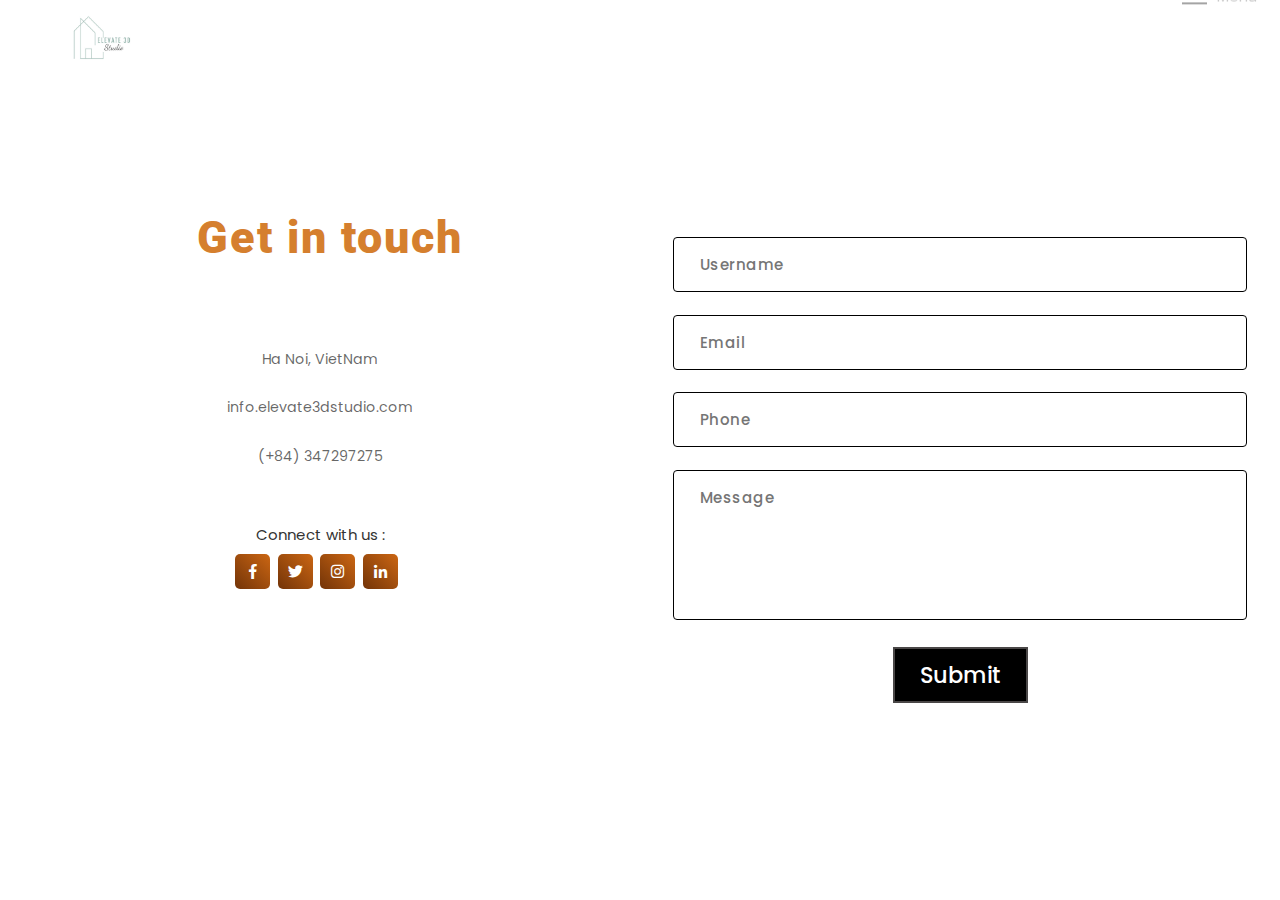
<file: contact.html>
<!DOCTYPE html>
<html lang="en">

<head>
    <meta charset="utf-8">
    <meta name="description" content="">
    <meta name="viewport" content="width=device-width, initial-scale=1">

    <link rel="icon" href="assets/img/logo-32x32.png" sizes="32x32" />
    <link rel="icon" href="assets/img/logo-192x192.png" sizes="192x192" />

    <title>Main Home | 3D</title>

    <link href="assets/css/plugins.css" rel="stylesheet" />
    <link rel="stylesheet" href="https://unpkg.com/swiper@8/swiper-bundle.min.css" />
    <link rel="stylesheet" href="assets/css/style.css">

</head>

<body>
    <header>
        <div id="site_header_wrapper">
            <div class="header_container">
               
                <section id="menu_container">
                    <div class="logo_container">
                        <a href="index.html"><img src="assets/img/logo.jpg" alt=""></a>
                    </div>
                    <div class="main_menu" >
                        
                        <div class="inner ">
                            <ul class="header_left">
                                <li class="menu-item menu-item-type-custom menu-item-object-custom current-menu-item current_page_item menu-item-114 nav-link"><a href="about-us.html" aria-current="page">ABOUT US</a></li>
                                <li class="menu-item subnav-ser menu-item-type-post_type menu-item-object-page menu-item-24 nav-link">
                                    <a href="portfolio.html" aria-current="page">PORTFOLIO</a>
                                    <!-- <ul class="subnav">
                                        <li><a href="">VIRTUAL STAGING</a></li>
                                        <li><a href="">VIRTUAL STAGING</a></li>
                                        
                                    </ul> -->
                                </li>
                                <li class="menu-item menu-item-type-post_type menu-item-object-page menu-item-162 nav-link"><a href="faqs.html" aria-current="page">FAQS</a></li>
                                <!-- <li class="menu-item menu-item-type-post_type menu-item-object-page menu-item-22 nav-link"><a href="networking.html" aria-current="page">Networkings</a></li> -->
                                <li class="menu-item menu-item-type-post_type menu-item-object-page menu-item-249 nav-link"><a href="contact.html" aria-current="page">CONTACT</a>
                                </li>
                            </ul>
                        </div>
                        <ul class="header_right">

                            <li><a href="https://www.facebook.com/messages/t/108534327287937"><img src="assets/img/fb.png" alt="" width="33px" style="border-radius: 50%;"></a></li>
                            <li><a href="https://www.linkedin.com/company/spark-stars-trading-service-join-stock-company/"><img src="assets/img/mail.png" alt="" width="33px"></a></li>
                        </ul>
                    </div>
                    <div id="site_menu_header" class="site-header  dsn-container d-none dsn-hamburger">
                        <nav class="main-navigation ">
             
                            <ul id="dsn-primary-list" class="primary-nav h2">
                                <li class="nav-item ">
                                    <a title="Home" href="index.html">
                                        <span class="overflow ">Home</span>
                                    </a>
                              
                                </li>
                                <li class="nav-item ">
                                    <a title="Home" href="about-us.html">
                                        <span class="overflow">About us</span>
                                    </a>
                                </li>
                                <li class="nav-item ">
                                    <a title="Home" href="portfolio.html">
                                        <span class="overflow ">Portfolio</span>
                                    </a>
                                  
                                </li>
                              
                                <!-- <li class="nav-item ">
                                    <a title="Home" href="#0">
                                        <span class="overflow ">Blog</span>
                                    </a>
                                    <ul class="nav-item">
                                        <li class="dsn-back">
                                                <span>
                                                    <svg xmlns="http://www.w3.org/2000/svg" x="0px" y="0px" width="30px"
                                                         viewBox="0 0 400.004 400.004" xml:space="preserve">
                                                        <g>
                                                            <path
                                                                    d="M382.688,182.686H59.116l77.209-77.214c6.764-6.76,6.764-17.726,0-24.485c-6.764-6.764-17.73-6.764-24.484,0L5.073,187.757 c-6.764,6.76-6.764,17.727,0,24.485l106.768,106.775c3.381,3.383,7.812,5.072,12.242,5.072c4.43,0,8.861-1.689,12.242-5.072 c6.764-6.76,6.764-17.726,0-24.484l-77.209-77.218h323.572c9.562,0,17.316-7.753,17.316-17.315 C400.004,190.438,392.251,182.686,382.688,182.686z"/>
                                                        </g>
                                                    </svg>
                                                    <span class="text-toggle-back">
                                                        <span class="text-name">Blog</span>
                                                        <span class="text-back">Back</span>
                                                    </span>
                                                </span>
                                        </li>
                                        <li class="nav-item ">
                                            <a title="Stories" href="stories.html" data-dsn-text="Stories">
                                                <span class="overflow">Stories</span>
                                            </a>
                                        </li>
                                        <li class="nav-item ">
                                            <a title="Single Post" href="single-post.html" data-dsn-text="Single Post">
                                                <span class="overflow">Single Post</span>
                                            </a>
                                        </li>
                
                
                                    </ul>
                                </li> -->
                                <li class="nav-item ">
                                    <a title="Service" href="faqs.html" >
                                        <span class="overflow">FAQS</span>
                                    </a>
                                </li>
                              
                                <li class="nav-item ">
                                    <a title="Home" href="contact.html">
                                        <span class="overflow">Contact</span>
                                    </a>
                                </li>
                            </ul>
                            <div class="container-content  d-flex flex-column justify-content-center section-margin">
                                <div class="nav__info">
                                    <div class="nav-content">
                                        <h5 class="sm-title-block mb-10">Elevate3D Studio</h5>
                                        Ha Noi, Viet Nam
                
                                    </div>
                                    <div class="nav-content mt-30">
                                        <h5 class="sm-title-block mb-10">Contact</h5>
                                        <p class="links over-hidden mb-1">
                                            <a class="link-hover d-block" href="tel:84347297275" data-hover-text="+84 (3)472 97275">(+84) 347297275</a>
                                            <!-- <a class="link-hover" href="tel:00201024552406" data-hover-text="+00 (2)012 3321">+00 (2)01024552406</a> -->
                                        </p>
                                        <p class="links over-hidden"><a class="link-hover" href="mailto:info.elevate3dstudio.com"
                                                                        data-hover-text="info.elevate3dstudio.com">info.elevate3dstudio.com</a></p>
                
                                    </div>
                                </div>
                                <div class="nav-social nav-content mt-30">
                                    <div class="nav-social-inner p-relative">
                                        <h5 class="sm-title-block mb-10">Follow us</h5>
                                        <ul style="--dsn-li-name: dsn6;">
                                           
                                            <li style="--dsn-li-index: 2;"><a href="#0" target="_blank"
                                                                              rel="nofollow noopener noreferrer">Linkedin.</a></li>
                                            <li style="--dsn-li-index: 3;"><a href="#0" target="_blank"
                                                                              rel="nofollow noopener noreferrer">Twitter.</a></li>
                                        </ul>
                                    </div>
                                </div>
                            </div>
                        </nav>
                        <div id="navbar_toggle" class="navbar-toggle">
                            <div class="toggle-icon">
                                <div class="toggle-line"></div>
                                <div class="toggle-line"></div>
                                <div class="toggle-line"></div>
                            </div>
                            <div class="toggle-text">
                                <div class="text-menu">Menu</div>
                                <div class="text-open">Open</div>
                                <div class="text-close">Close</div>
                            </div>
                        </div>
                        <div class="bg-load background-main"></div>
                
                        <svg width="100%" height="100%" viewBox="0 0 100 100" preserveAspectRatio="none"
                             class="bg-load dsn-svg-transition">
                            <path vector-effect="non-scaling-stroke" d="M 0 100 V 100 Q 50 100 100 100 V 100 z"/>
                        </svg>
                
                    </div>
                </section>
            </div>
        </div>

    </header>
    <main id="pages-container">
        <div class="container">
            <!-- ======slider parallax====== -->

            <!-- end-slider-parallax  -->
            <!-- counting project -->
            <!-- <section id="counting-project">
                <div class="wrapper-counting">
                    <div class="count-container">

                        <span class="num" data-val="650">000</span>
                        <span class="text">Projects Completed</span>
                    </div>
                    <div class="count-container">

                        <span class="num" data-val="10">000</span>
                        <span class="text">Years of Experience</span>
                    </div>
                    <div class="count-container">

                        <span class="num" data-val="300">000</span>
                        <span class="text">Happy Clients</span>
                    </div>
            </section> -->
            <!-- Script -->
            <!-- end counting project -->
         

       
            <section id="footer">
                <div class="footer-content">
                    <div class="container">
                      

                        <div class="form">
                          <div class="contact-info">
                            <h3 class="title">Get in touch</h3>
                            <p class="text">
                              
                            </p>
                  
                            <div class="info">
                              <div class="information">
                               
                                <p>Ha Noi, VietNam</p>
                              </div>
                              <div class="information">
                                
                                <p  class="links over-hidden"><a style="color: #0009;" class="link-hover" href="mailto:info.elevate3dstudio.com"
                                    data-hover-text="info.elevate3dstudio.com">info.elevate3dstudio.com</a></p>
                              </div>
                              <div class="information">
                               
                                <p><a style="color: #0009;" class="link-hover d-block" href="tel:84347297275" data-hover-text="+84 (3)472 97275">(+84) 347297275</a></p>
                              </div>
                            </div>
                  
                            <div class="social-media">
                              <p>Connect with us :</p>
                              <div class="social-icons">
                                <a href="#">
                                  <i class="fab fa-facebook-f"></i>
                                </a>
                                <a href="#">
                                  <i class="fab fa-twitter"></i>
                                </a>
                                <a href="#">
                                  <i class="fab fa-instagram"></i>
                                </a>
                                <a href="#">
                                  <i class="fab fa-linkedin-in"></i>
                                </a>
                              </div>
                            </div>
                          </div>
                  
                          <div class="contact-form">
                      
                            <form action="index.html" autocomplete="off">
                              
                              <div class="input-container">
                                <input type="text" name="name" class="input" placeholder="Username"/>
                                
                              </div>
                              <div class="input-container">
                                <input type="email" name="email" class="input" placeholder="Email"/>
                               
                              </div>
                              <div class="input-container">
                                <input type="tel" name="phone" class="input" placeholder="Phone"/>
                            
                              </div>
                              <div class="input-container textarea">
                                <textarea name="message" class="input" placeholder="Message"></textarea>
                              
                              </div>
                              <input type="submit" value="Submit" class="btn" />
                            </form>
                          </div>
                        </div>
                      </div>
                    
                </div>
            </section>
        </div>
    </main>
    <script>
       
    </script>
    <script src="https://unpkg.com/swiper@8/swiper-bundle.min.js"></script>
    <script src="assets/js/app.js"></script>

    <script src="assets/js/jquery-3.1.1.min.js"></script>
    <script src="assets/js/plugins.min.js"></script>
    <script src="assets/js/plugins/dsn-grid.min.js"></script>
    <script src="assets/js/custom.js"></script>

</body>

</html>
</file>
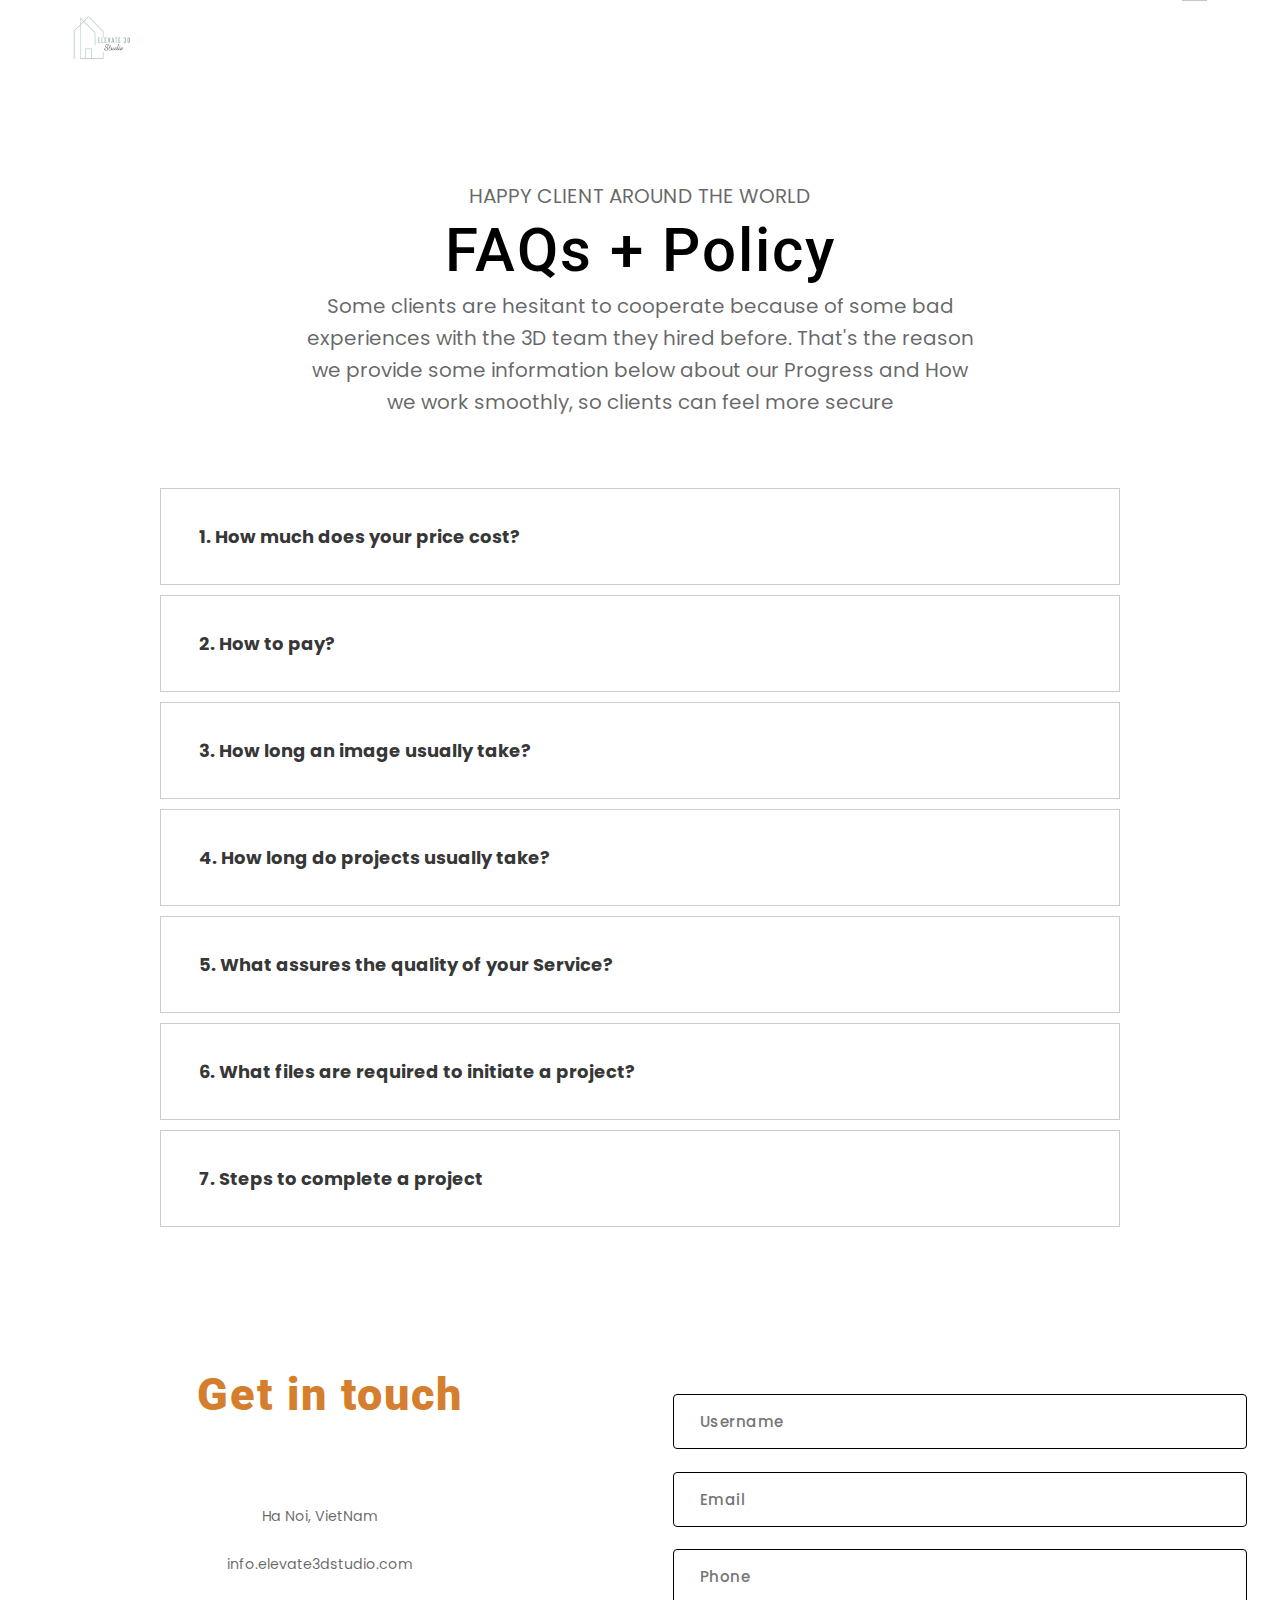
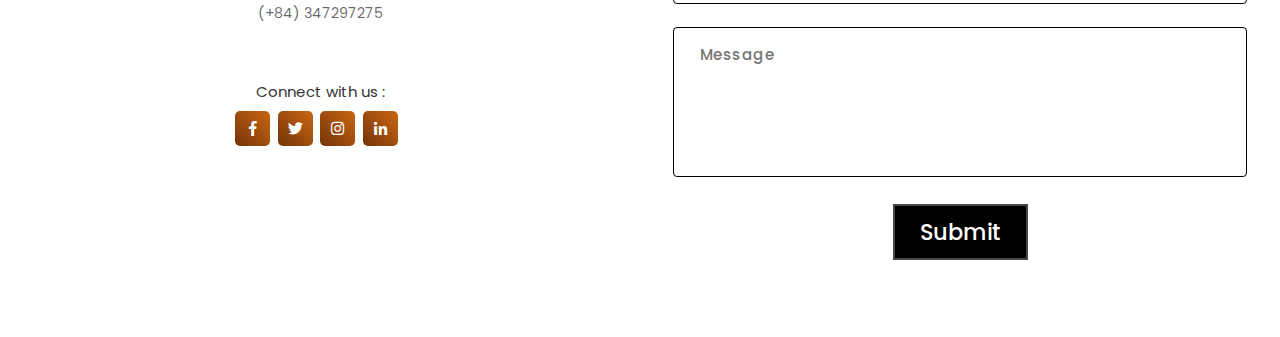
<file: faqs.html>
<!DOCTYPE html>
<html lang="en">

<head>
    <meta charset="utf-8">
    <meta name="description" content="">
    <meta name="viewport" content="width=device-width, initial-scale=1">

    <link rel="icon" href="assets/img/logo-32x32.png" sizes="32x32" />
    <link rel="icon" href="assets/img/logo-192x192.png" sizes="192x192" />

    <title>Main Home | 3D</title>
    <link
      rel="stylesheet"
      href="https://cdnjs.cloudflare.com/ajax/libs/font-awesome/6.2.1/css/all.min.css"
      integrity="sha512-MV7K8+y+gLIBoVD59lQIYicR65iaqukzvf/nwasF0nqhPay5w/9lJmVM2hMDcnK1OnMGCdVK+iQrJ7lzPJQd1w=="
      crossorigin="anonymous"
      referrerpolicy="no-referrer"
    />
    <link href="assets/css/plugins.css" rel="stylesheet" />
    
    <link rel="stylesheet" href="assets/css/style.css">

</head>

<body>
  <header>
    <div id="site_header_wrapper">
        <div class="header_container">
           
            <section id="menu_container">
                <div class="logo_container">
                    <a href="index.html"><img src="assets/img/logo.jpg" alt=""></a>
                </div>
                <div class="main_menu" >
                    
                    <div class="inner ">
                        <ul class="header_left">
                            <li class="menu-item menu-item-type-custom menu-item-object-custom current-menu-item current_page_item menu-item-114 nav-link"><a href="about-us.html" aria-current="page">ABOUT US</a></li>
                            <li class="menu-item subnav-ser menu-item-type-post_type menu-item-object-page menu-item-24 nav-link">
                                <a href="portfolio.html" aria-current="page">PORTFOLIO</a>
                                <!-- <ul class="subnav">
                                    <li><a href="">VIRTUAL STAGING</a></li>
                                    <li><a href="">VIRTUAL STAGING</a></li>
                                    
                                </ul> -->
                            </li>
                            <li class="menu-item menu-item-type-post_type menu-item-object-page menu-item-162 nav-link"><a href="faqs.html" aria-current="page">FAQS</a></li>
                            <!-- <li class="menu-item menu-item-type-post_type menu-item-object-page menu-item-22 nav-link"><a href="networking.html" aria-current="page">Networkings</a></li> -->
                            <li class="menu-item menu-item-type-post_type menu-item-object-page menu-item-249 nav-link"><a href="contact.html" aria-current="page">CONTACT</a>
                            </li>
                        </ul>
                    </div>
                    <ul class="header_right">

                        <li><a href="https://www.facebook.com/messages/t/108534327287937"><img src="assets/img/fb.png" alt="" width="33px" style="border-radius: 50%;"></a></li>
                        <li><a href="https://www.linkedin.com/company/spark-stars-trading-service-join-stock-company/"><img src="assets/img/mail.png" alt="" width="33px"></a></li>
                    </ul>
                </div>
                <div id="site_menu_header" class="site-header  dsn-container d-none dsn-hamburger">
                    <nav class="main-navigation ">
              
                        <ul id="dsn-primary-list" class="primary-nav h2">
                            <li class="nav-item ">
                                <a title="Home" href="index.html">
                                    <span class="overflow ">Home</span>
                                </a>
                          
                            </li>
                            <li class="nav-item ">
                                <a title="Home" href="about-us.html">
                                    <span class="overflow">About us</span>
                                </a>
                            </li>
                            <li class="nav-item ">
                                <a title="Home" href="portfolio.html">
                                    <span class="overflow ">Portfolio</span>
                                </a>
                              
                            </li>
                          
                            <!-- <li class="nav-item ">
                                <a title="Home" href="#0">
                                    <span class="overflow ">Blog</span>
                                </a>
                                <ul class="nav-item">
                                    <li class="dsn-back">
                                            <span>
                                                <svg xmlns="http://www.w3.org/2000/svg" x="0px" y="0px" width="30px"
                                                     viewBox="0 0 400.004 400.004" xml:space="preserve">
                                                    <g>
                                                        <path
                                                                d="M382.688,182.686H59.116l77.209-77.214c6.764-6.76,6.764-17.726,0-24.485c-6.764-6.764-17.73-6.764-24.484,0L5.073,187.757 c-6.764,6.76-6.764,17.727,0,24.485l106.768,106.775c3.381,3.383,7.812,5.072,12.242,5.072c4.43,0,8.861-1.689,12.242-5.072 c6.764-6.76,6.764-17.726,0-24.484l-77.209-77.218h323.572c9.562,0,17.316-7.753,17.316-17.315 C400.004,190.438,392.251,182.686,382.688,182.686z"/>
                                                    </g>
                                                </svg>
                                                <span class="text-toggle-back">
                                                    <span class="text-name">Blog</span>
                                                    <span class="text-back">Back</span>
                                                </span>
                                            </span>
                                    </li>
                                    <li class="nav-item ">
                                        <a title="Stories" href="stories.html" data-dsn-text="Stories">
                                            <span class="overflow">Stories</span>
                                        </a>
                                    </li>
                                    <li class="nav-item ">
                                        <a title="Single Post" href="single-post.html" data-dsn-text="Single Post">
                                            <span class="overflow">Single Post</span>
                                        </a>
                                    </li>
            
            
                                </ul>
                            </li> -->
                            <li class="nav-item ">
                                <a title="Service" href="faqs.html" >
                                    <span class="overflow">FAQS</span>
                                </a>
                            </li>
                          
                            <li class="nav-item ">
                                <a title="Home" href="contact.html">
                                    <span class="overflow">Contact</span>
                                </a>
                            </li>
                        </ul>
                        <div class="container-content  d-flex flex-column justify-content-center section-margin">
                            <div class="nav__info">
                                <div class="nav-content">
                                    <h5 class="sm-title-block mb-10">Elevate3D Studio</h5>
                                    Ha Noi, Viet Nam
            
                                </div>
                                <div class="nav-content mt-30">
                                    <h5 class="sm-title-block mb-10">Contact</h5>
                                    <p class="links over-hidden mb-1">
                                        <a class="link-hover d-block" href="tel:84347297275" data-hover-text="+84 (3)472 97275">(+84) 347297275</a>
                                        <!-- <a class="link-hover" href="tel:00201024552406" data-hover-text="+00 (2)012 3321">+00 (2)01024552406</a> -->
                                    </p>
                                    <p class="links over-hidden"><a class="link-hover" href="mailto:info.elevate3dstudio.com"
                                                                    data-hover-text="info.elevate3dstudio.com">info.elevate3dstudio.com</a></p>
            
                                </div>
                            </div>
                            <div class="nav-social nav-content mt-30">
                                <div class="nav-social-inner p-relative">
                                    <h5 class="sm-title-block mb-10">Follow us</h5>
                                    <ul style="--dsn-li-name: dsn6;">
                                       
                                        <li style="--dsn-li-index: 2;"><a href="#0" target="_blank"
                                                                          rel="nofollow noopener noreferrer">Linkedin.</a></li>
                                        <li style="--dsn-li-index: 3;"><a href="#0" target="_blank"
                                                                          rel="nofollow noopener noreferrer">Twitter.</a></li>
                                    </ul>
                                </div>
                            </div>
                        </div>
                    </nav>
                    <div id="navbar_toggle" class="navbar-toggle">
                        <div class="toggle-icon">
                            <div class="toggle-line"></div>
                            <div class="toggle-line"></div>
                            <div class="toggle-line"></div>
                        </div>
                        <div class="toggle-text">
                            <div class="text-menu">Menu</div>
                            <div class="text-open">Open</div>
                            <div class="text-close">Close</div>
                        </div>
                    </div>
                    <div class="bg-load background-main"></div>
            
                    <svg width="100%" height="100%" viewBox="0 0 100 100" preserveAspectRatio="none"
                         class="bg-load dsn-svg-transition">
                        <path vector-effect="non-scaling-stroke" d="M 0 100 V 100 Q 50 100 100 100 V 100 z"/>
                    </svg>
            
                </div>
            </section>
        </div>
    </div>

</header>
    <main id="pages-container">
        <div class="container">
            <!-- ======slider parallax====== -->

            <!-- end-slider-parallax  -->
            <!-- counting project -->
            <!-- <section id="counting-project">
                <div class="wrapper-counting">
                    <div class="count-container">

                        <span class="num" data-val="650">000</span>
                        <span class="text">Projects Completed</span>
                    </div>
                    <div class="count-container">

                        <span class="num" data-val="10">000</span>
                        <span class="text">Years of Experience</span>
                    </div>
                    <div class="count-container">

                        <span class="num" data-val="300">000</span>
                        <span class="text">Happy Clients</span>
                    </div>
            </section> -->
            <!-- Script -->
            <!-- end counting project -->
         

            <section class="wrapper">
                <div class="titlefaq">
                    <p>
                        HAPPY CLIENT AROUND THE WORLD
                        </p>
                    <h1>FAQs + Policy</h1>
                    <p>Some clients are hesitant to cooperate because of some bad experiences with the 3D team they hired before. That's the reason we provide some information below about our Progress and How we work smoothly, so clients can feel more secure</p>
                </div>
                <div class="faq">
                  <button class="accordion">
                    1. How much does your price cost?
                    <i class="fa-solid fa-chevron-down"></i>
                  </button>
                  <div class="pannel">
                    <p>
                        The Price cost depends on your project Size requirements. but in general for residential projects, our prices range from $200 – $400.
                        <br>
                        To get a detailed quote, please Leave your email address below and we will send you our Details prices list 
                    </p>
                  </div>
                </div>
          
                <div class="faq">
                  <button class="accordion">
                    2. How to pay?
                    <i class="fa-solid fa-chevron-down"></i>
                  </button>
                  <div class="pannel">
                    <p>
                        We accept the following payment methods
                        <br>
                        – Bank Card: Visa, Mastercard, Discover, American Express <br>
                        – PayPal <br>
                        – Payoneer <br>
                        – Wise.com <br>
                        
                        To initiate a project, a 50% deposit is required . If cost calculation is challenging, messege us for assistance.
                        <br>
                         After project completion, we request the 50% balance payment upon rendering delivery. Non-responsive clients may have the same credit card charged for the balance. In rare cases, we watermark images at 10% opacity for client approval before requesting the balance payment, ensuring commitment. Once the balance is paid, the watermark is removed. We remain flexible for additional changes post-balance payment.
                    </p>
                  </div>
                </div>
          
                <div class="faq">
                  <button class="accordion">
                    3. How long an image usually take?
                    <i class="fa-solid fa-chevron-down"></i>
                  </button>
                  <div class="pannel">
                    <p>
                        The timeframe varies based on the image scale, generally with an Smal to medium Residential image falling between 2 to 4 days.
                    </p>
                  </div>
                </div>
          
                <div class="faq">
                  <button class="accordion">
                    4. How long do projects usually take?
                    <i class="fa-solid fa-chevron-down"></i>
                  </button>
                  <div class="pannel">
                    <p>
                        Usually with an Smal to medium Residential Projects are typically constrained within a 1 to 3 week timeframe, with flexibility for adjustments to accommodate tight deadlines.
                    </p>
                  </div>
                </div>
          
                <div class="faq">
                  <button class="accordion">
                    5. What assures the quality of your Service?
                    <i class="fa-solid fa-chevron-down"></i>
                  </button>
                  <div class="pannel">
                    <p>
                        We take pride in delivering high-quality 3D rendering images tailored to your specifications. Our commitment is backed by a satisfaction guarantee
                        <br><br>
                        If you are not satisfied with the services, we offer a full refund without any hassle. Your confidence in our service is our priority.
                    </p>
                  </div>
                </div>
          
                <div class="faq">
                  <button class="accordion">
                    6. What files are required to initiate a project?
                    <i class="fa-solid fa-chevron-down"></i>
                  </button>
                  <div class="pannel">
                    <p>
                        Preferably, we work with the following file formats:

                        - For 2D: 2D Autocad Drawing, PDF, Revit. or any other vector format.
                        - For ready 3D models: STL, 3DS, MAX, OBJ.
                        - Mood boards, Reference image: ideas you want for Sky, enviroment, plant, etc…
                        - Project Location: (Google map): To serve the purpose of recreating real life in the project
                        - Your specific request: send us any kind of files, either hand sketches or even a video briefing to to express your request
                    </p>
                  </div>
                </div>
                <div class="faq">
                    <button class="accordion">
                        7. Steps to complete a project
                      <i class="fa-solid fa-chevron-down"></i>
                    </button>
                    <div class="pannel">
                      <p>
                        In general, to complete a project we often go through 5 stages
                        <br><br>
                        1. Modeling: Receive your 2D Drawings file and modeling it into a 3D model.
                        This stage will be skipped if the client provides 3D files
                        <br><br>
                        2. Camera + Lighting:
                        Set up environment, Camera, lighting and send to client to choose
                         With Clay White Material
                        <br><br>
                        3. Delivery: Material + Delivered full images of materials and lighting, waiting for revisions from the client
                        <br><br>
                        4. Revision Round 1: Edit change requests coming from client if any
                        – No Extra charge
                        <br><br>
                        5. Revision Round 2: Edit change requests coming from client if any
                        – No Extra charge
                        <br><br>
                        6. Revision Round 3,4,5..: Edit change requests coming from client if any
                      </p>
                    </div>
                  </div>

            </section>
            <section id="footer">
                <div class="footer-content">
                    <div class="container">
                      

                        <div class="form">
                          <div class="contact-info">
                            <h3 class="title">Get in touch</h3>
                            <p class="text">
                              
                            </p>
                  
                            <div class="info">
                              <div class="information">
                               
                                <p>Ha Noi, VietNam</p>
                              </div>
                              <div class="information">
                                
                                <p  class="links over-hidden"><a style="color: #0009;" class="link-hover" href="mailto:info.elevate3dstudio.com"
                                    data-hover-text="info.elevate3dstudio.com">info.elevate3dstudio.com</a></p>
                              </div>
                              <div class="information">
                               
                                <p><a style="color: #0009;" class="link-hover d-block" href="tel:84347297275" data-hover-text="+84 (3)472 97275">(+84) 347297275</a></p>
                              </div>
                            </div>
                  
                            <div class="social-media">
                              <p>Connect with us :</p>
                              <div class="social-icons">
                                <a href="#">
                                  <i class="fab fa-facebook-f"></i>
                                </a>
                                <a href="#">
                                  <i class="fab fa-twitter"></i>
                                </a>
                                <a href="#">
                                  <i class="fab fa-instagram"></i>
                                </a>
                                <a href="#">
                                  <i class="fab fa-linkedin-in"></i>
                                </a>
                              </div>
                            </div>
                          </div>
                  
                          <div class="contact-form">
                      
                            <form action="index.html" autocomplete="off">
                              
                              <div class="input-container">
                                <input type="text" name="name" class="input" placeholder="Username"/>
                                
                              </div>
                              <div class="input-container">
                                <input type="email" name="email" class="input" placeholder="Email"/>
                               
                              </div>
                              <div class="input-container">
                                <input type="tel" name="phone" class="input" placeholder="Phone"/>
                            
                              </div>
                              <div class="input-container textarea">
                                <textarea name="message" class="input" placeholder="Message"></textarea>
                              
                              </div>
                              <input type="submit" value="Submit" class="btn" />
                            </form>
                          </div>
                        </div>
                      </div>
                    
                </div>
            </section>
        </div>
    </main>
    <script>
        var acc = document.getElementsByClassName("accordion");
        var i;
  
        for (i = 0; i < acc.length; i++) {
          acc[i].addEventListener("click", function () {
            this.classList.toggle("active");
            this.parentElement.classList.toggle("active");
  
            var pannel = this.nextElementSibling;
  
            if (pannel.style.display === "block") {
              pannel.style.display = "none";
            } else {
              pannel.style.display = "block";
            }
          });
        }
      </script>
    <script src="https://unpkg.com/swiper@8/swiper-bundle.min.js"></script>
    <script src="assets/js/app.js"></script>

    <script src="assets/js/jquery-3.1.1.min.js"></script>
    <script src="assets/js/plugins.min.js"></script>
    <script src="assets/js/plugins/dsn-grid.min.js"></script>
    <script src="assets/js/custom.js"></script>

</body>

</html>
</file>
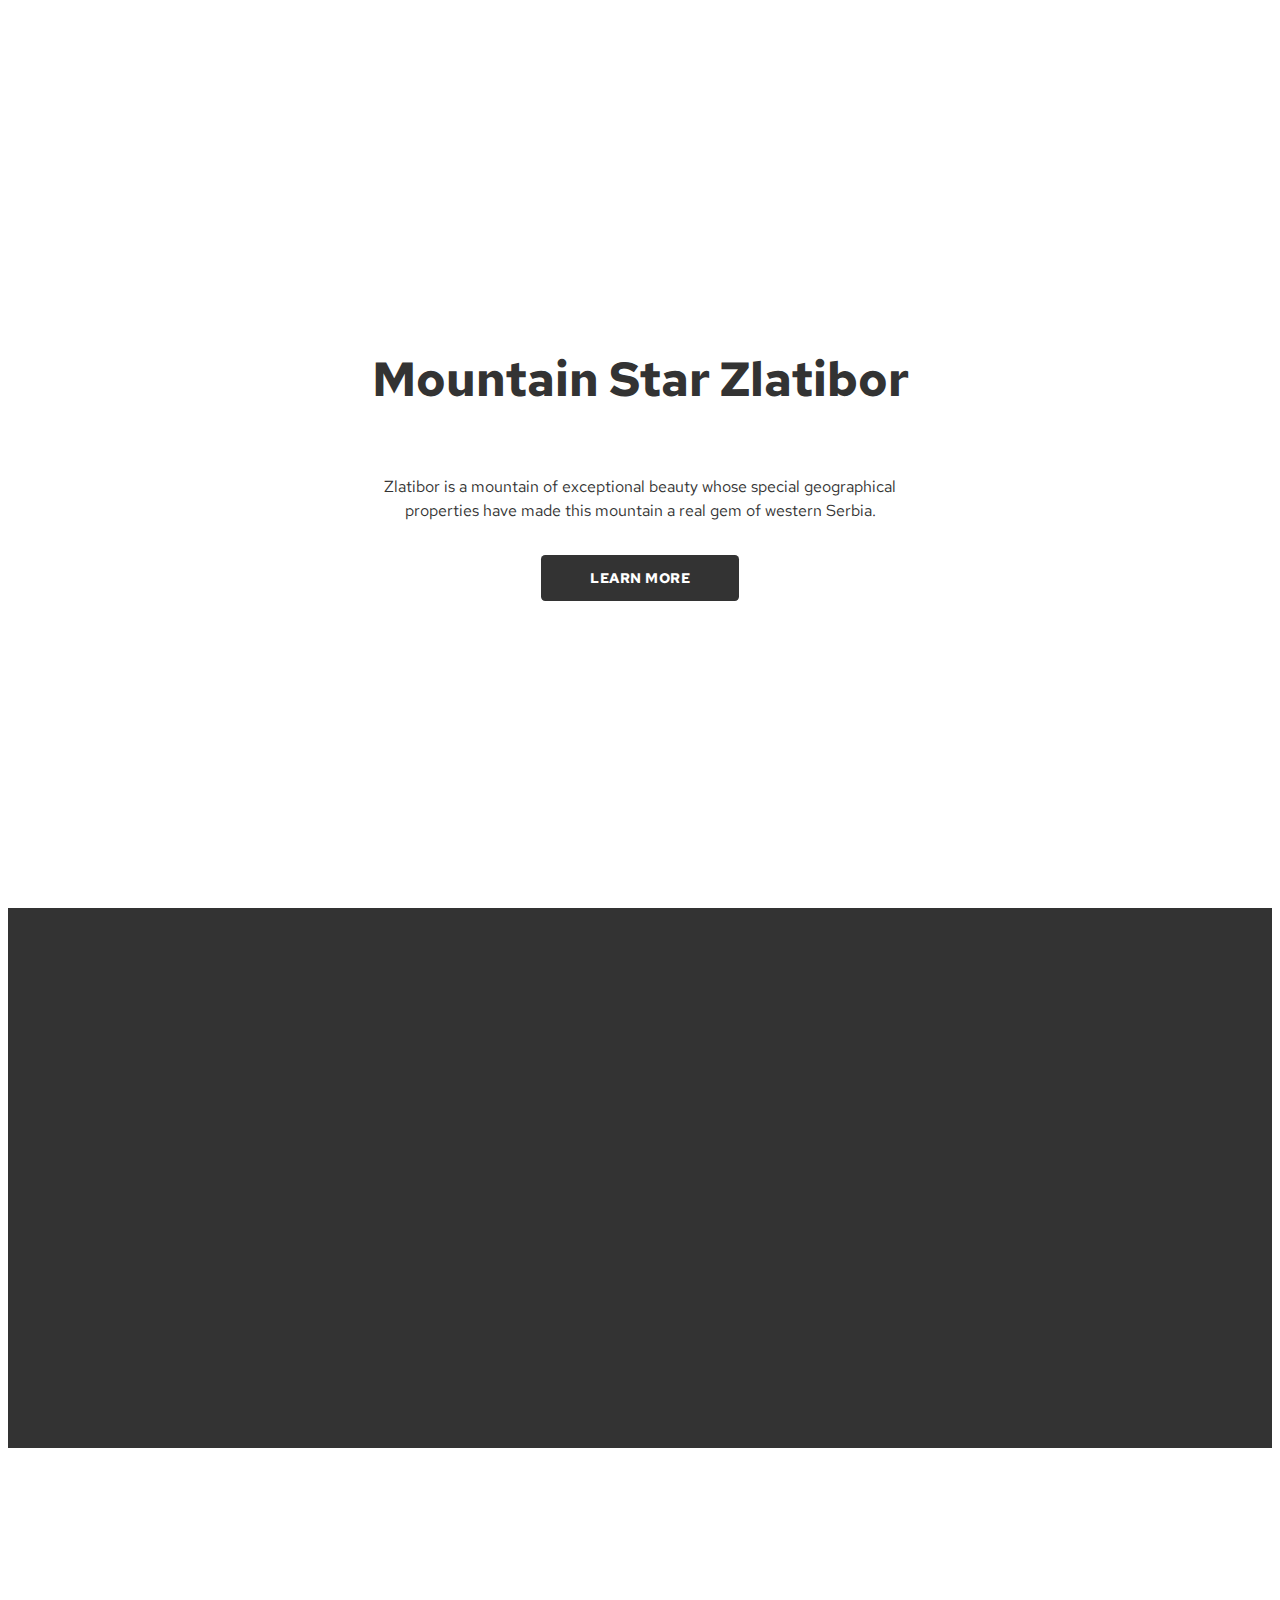
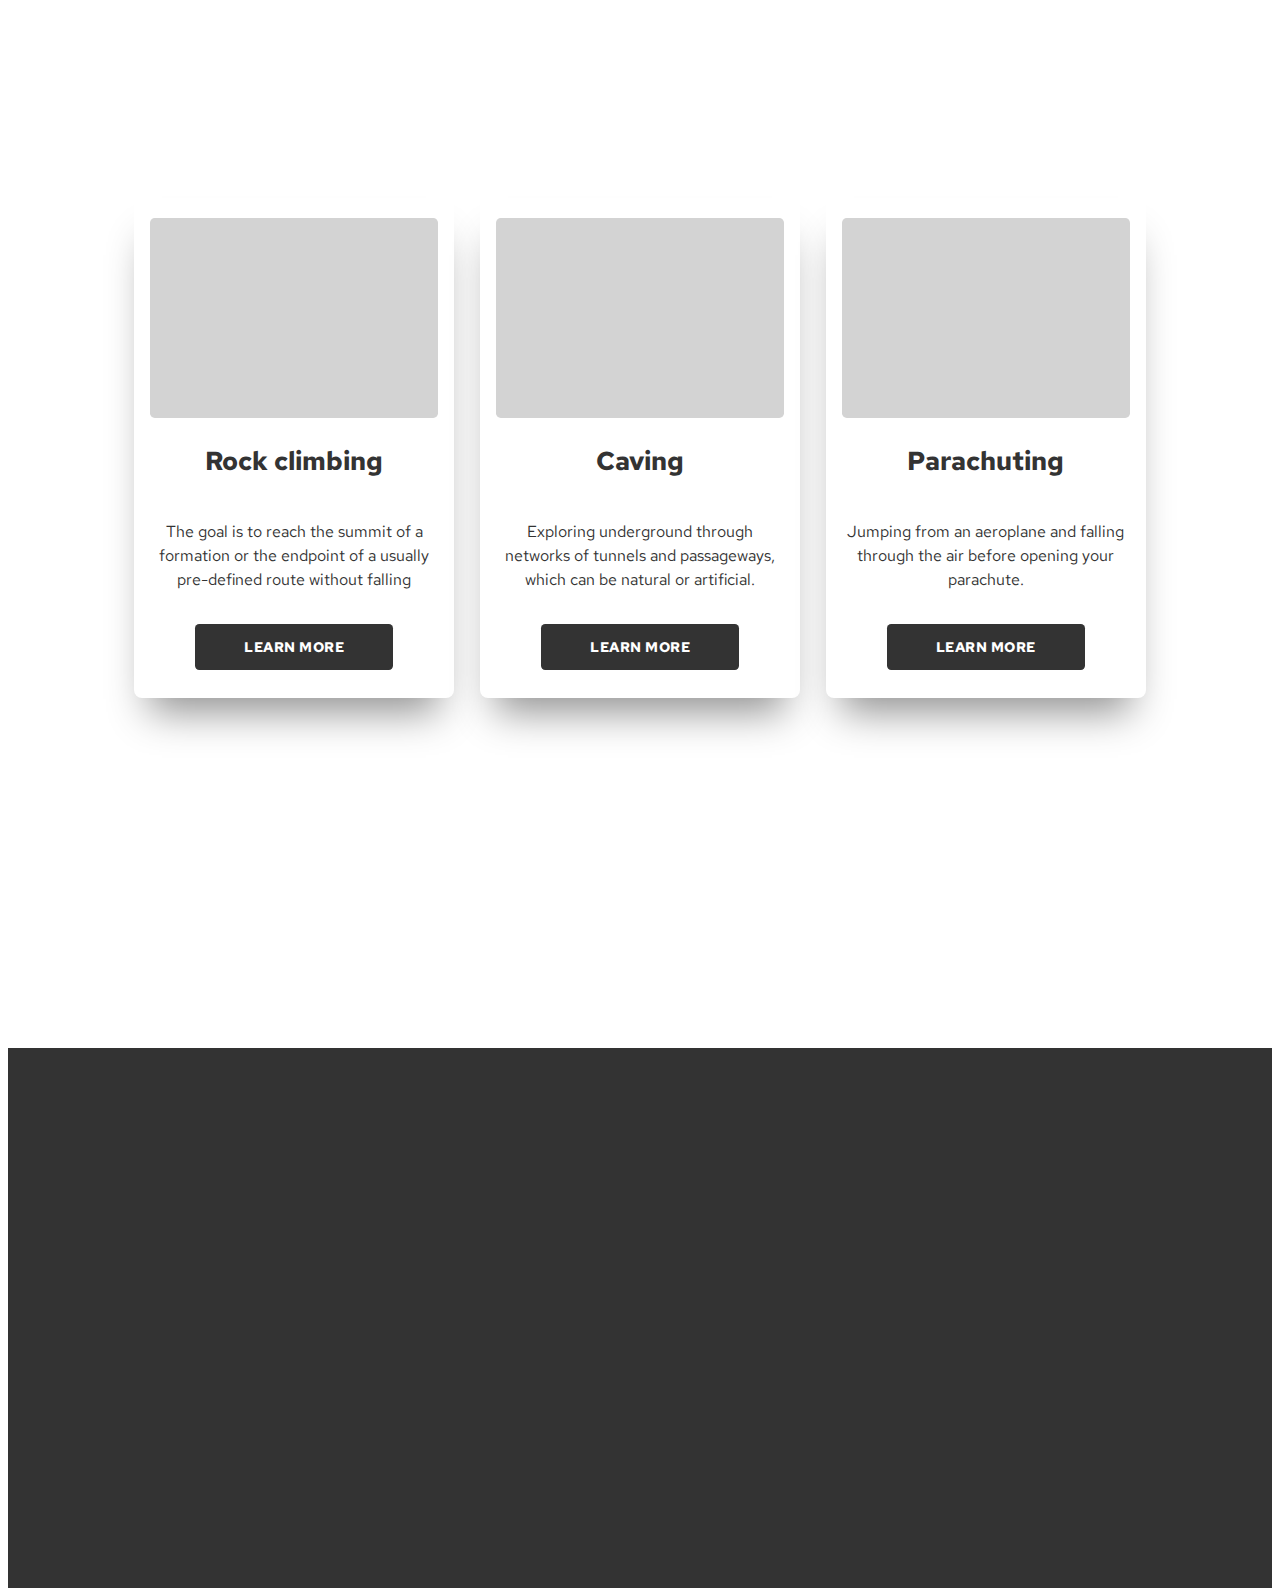
<file: test.html>
<!DOCTYPE html>
<html lang="en">
<head>
    <meta charset="UTF-8">
    <meta name="viewport" content="width=device-width, initial-scale=1.0">
    <title>Document</title>
</head>
<body>
    <style>
        @import url('https://fonts.googleapis.com/css2?family=Red+Hat+Text:wght@400;700&display=swap');

:root{
--color: #333; 
}

body {
  font-family: 'Red Hat Text', sans-serif;
}

.container {
  text-align: center;
  color: var(--color);
  width: 100%;
  min-height: 100vh;
  display: flex;
  flex-direction: column;
  align-items: center;
  justify-content: center;
  background-image: url(https://images.unsplash.com/photo-1519120944692-1a8d8cfc107f?ixlib=rb-1.2.1&ixid=MnwxMjA3fDB8MHxwaG90by1wYWdlfHx8fGVufDB8fHx8&auto=format&fit=crop&w=872&q=80);
  background-size: cover;
  background-position: center;
  
/*  this is where the magic happens:  */
  background-attachment: fixed;
}

h1 {
  font-weight: 700;
  font-size: 3rem;
}

p {
  max-width: 52ch;
  line-height: 1.5;
  padding: 1em;
}

a {
  display: inline-block;
  padding: 1em 3.5em;
  background-color: var(--color);
  color: white;
  text-decoration: none;
  text-transform: uppercase;
  border-radius: 0.3em;
  font-weight: 700;
  letter-spacing: .5px;
  font-size: .875rem;
}

.blank,
.other {
  width: 100%;
  min-height: 60vh;
  background-color: var(--color);
}

.second {
  background-image:url(https://images.unsplash.com/photo-1514496959998-c01c40915c5f?ixlib=rb-1.2.1&ixid=MnwxMjA3fDB8MHxwaG90by1wYWdlfHx8fGVufDB8fHx8&auto=format&fit=crop&w=1740&q=80);
  background-attachment: fixed;
  height: 1200px;
}

h3 {
  font-weight: 700;
  font-size: 1.6rem;
  margin-top: 1em;
}

.card > a {
  margin-bottom: 2em;
}

.item {
  display: flex;
  max-width: 320px;
  background-color: white;;
  flex-direction: column;
  align-items: center;
  border-radius: .5em;
  -webkit-box-shadow: 0px 29px 38px -15px rgba(0,0,0,0.43);
  -moz-box-shadow: 0px 29px 38px -15px rgba(0,0,0,0.43);
  box-shadow: 0px 29px 38px -15px rgba(0,0,0,0.43);
}

.img {
  width: 90%;
  height: 200px;
  background-color: lightgrey;
  background-size: cover;
  background-position: center;
  margin-top: 20px;
  border-radius: .3em;;
}

.img-first {
  background-image: url(https://images.unsplash.com/photo-1522163182402-834f871fd851?ixlib=rb-1.2.1&ixid=MnwxMjA3fDB8MHxwaG90by1wYWdlfHx8fGVufDB8fHx8&auto=format&fit=crop&w=1606&q=80);
}

.img-second {
  background-image: url(https://images.unsplash.com/photo-1628746404106-4d3843b231b3?ixlib=rb-1.2.1&ixid=MnwxMjA3fDB8MHxzZWFyY2h8NHx8Y2F2aW5nfGVufDB8fDB8fA%3D%3D&auto=format&fit=crop&w=900&q=60);
}

.img-third {
  background-image: url(https://images.unsplash.com/photo-1632853073412-782bf0279d65?ixlib=rb-1.2.1&ixid=MnwxMjA3fDB8MHxwaG90by1wYWdlfHx8fGVufDB8fHx8&auto=format&fit=crop&w=687&q=80);
}

.second {
  flex-direction: row;
  gap: 1.6em;
}

    </style>
    <div class="container">
        <h1>Mountain Star Zlatibor</h1>
        <p>Zlatibor is a mountain of exceptional beauty whose special geographical properties have made this mountain a real gem of western Serbia.</p>
        <a href="#">Learn more</a>
      </div>
    
      <div class="blank"></div>
    
      <div class="container second">
        <div class="item">
          <div class="img img-first"></div>
          <div class="card">
            <h3>Rock climbing</h3>
            <p>The goal is to reach the summit of a formation or the endpoint of a usually pre-defined route without falling</p>
            <a href="#">Learn more</a>
          </div>
        </div>
        <div class="item">
          <div class="img img-second"></div>
          <div class="card">
            <h3>Caving</h3>
            <p>Exploring underground through networks of tunnels and passageways, which can be natural or artificial.</p>
            <a href="#">Learn more</a>
          </div>
        </div>
        <div class="item">
          <div class="img img-third"></div>
          <div class="card">
            <h3>Parachuting</h3>
            <p>Jumping from an aeroplane and falling through the air before opening your parachute.</p>
            <a href="#">Learn more</a>
          </div>
        </div>
      </div>
    
      <div class="blank"></div>
</body>
</html>
</file>
<file: assets/css/plugins.css>
/*-----------------------------------------------------------------------------------

	Template Name:
	Template URI:
	Description:
	Author: design_grid
	Author URI:
	Version: 1.0

-----------------------------------------------------------------------------------*/

/* ----------------------------------------------------------------
			[ All Css Plugins & Helper Classes File ]
-----------------------------------------------------------------*/

/* == fontawesome == */
@import url("plugins/fontawesome-all.min.css");

/* == Swiper == */

/* == animatedheadline == */

/* == fancybox popup == */

/* == magnific popup == */

/* == Helper Class == */
@import url("global.css");
</file>
<file: assets/css/style.css>
@charset "UTF-8";
@import url("https://fonts.googleapis.com/css2?family=Roboto&display=swap");

:root {
  --body-font: "Poppins", sans-serif;
  --heading-font: "Roboto", sans-serif;
  --font-code: Menlo, monaco, Consolas, Lucida Console, monospace;
  --font-pre: "Courier 10 Pitch", Courier, monospace;
  --font-size-base: 15px;
  --font-size-h1: 40px;
  --font-size-h2: 35px;
  --font-size-h3: 30px;
  --font-size-h4: 25px;
  --font-size-h5: 22px;
  --font-size-h6: 16px;
  --menu-size: 23px;
  --title-heading: 85px;
  --line-height-base: 1.3;
  --line-height-content: 1.6;
  --font-weight-heading: 500;
  --font-weight-body: 400;
  --smooth-width: 4px;
  --bg-overlay: #000;
  --overlay-blend-mode: unset;
  --bg-color: #ffffff;
  --assistant-color: #efefef;
  --theme-color: #e4dcd3;
  --theme-color-font: #fff;
  --font-color: #0009;
  --heading-color: #000;
  --border-color: #2828281a;
  --smooth-color: #141414;
  --reverse-color: #141414;
  --reverse-heading-color: #fff;
  --bg-btn: #f6fafd;
}
html {
  font-size: var(--font-size-base);
  scroll-behavior: initial;
}
body {
  background-color: var(--bg-color);
  color: var(--font-color);
  font-family: var(--heading-font);
  line-height: var(--line-height-base);
  font-family: var(--body-font);
  font-weight: var(--font-weight-body);
  margin: 0;
  text-rendering: optimizeLegibility;
  transition: 100ms;
  transition-property: background-color, color;
  width: 100%;
  min-height: 100%;
}
.inner-center{
  display: flex;
  align-items: center;
  justify-content: center;
}
.container{
  width: 100%;
  height: 100%;
}
.inner{
  display: flex;
  width: 100%;
  justify-content: space-between;
}
.title{
  font-size: var(--title-heading);
  line-height: calc(var(--title-heading) + 10px);
  letter-spacing: 2px;
}

.logo_container{
  display: flex;
  justify-content: center;
  margin-left: 60px;
  margin-right: auto;
  width: 80px;
  height: 80px;
  min-width: 80px;

}
#menu_container{
  position: relative;
  display: flex;
  justify-content: center;
  
  


}
#menu_container .main_menu{
  display: flex;
  padding-right: 100px;
}
@media (max-width:1400px) {
  #menu_container .main_menu {
    display: none;
}}
#menu_container .inner ul{
  display: flex;
  justify-content: space-between;
  width: 100%;
}
#menu_container .inner ul li{
  display: flex;
  
  align-items: center;
  justify-content: center;
  width: 150px;
  height: 100%;
  position: relative;
  font-size: 20px;
  font-weight: var(--font-weight-heading);
  font-family: var(--heading-font); 
  list-style-type: none;
  color: #000;
  box-sizing: border-box;
  overflow: visible;
  visibility: inherit;
  
}
#menu_container .inner .header_left li a{
  position: relative;
  text-decoration: none;
  
}
#menu_container .inner .header_left li a::before{
  content: "";
  position: absolute;
  bottom: -6px;
  left: 0px;
  height: 2px;
  width: 0px;
  
  color: #000;
  background: #000;
  transition: 0.2s;
 
}
#menu_container .inner .header_left  li  a:hover:before{
  width: 40%;
  height: 2px;
  
}
#menu_container .header_left .subnav {
  display: none;
  align-items: flex-start;
  animation: slide-up 0.6s;
  margin: 0px;
  line-height: normal;
  position: absolute;
  top: 80px;
  left: -11px;
  width: 165px;
  
  z-index: 9999;
  background: #ffffff;
  text-align: left;
}
#menu_container .header_left .subnav-ser:hover .subnav {
  display: block;
}
#menu_container .header_left .subnav li{
  display: flex;
  align-items: center;
  width: 100%;
  height: 70px;
  position: relative;
  font-size: var(--menu-size);
  font-weight: var(--font-weight-heading);
  font-family: var(--heading-font);
  color: #000;
  box-sizing: border-box;
  overflow: visible;
  visibility: inherit;
  font-size: 18px;
  
}

/* #menu_container .header_left .subnav li a{
  position: absolute;
  top: -4px;
  left: 0px;
  width: 100%;
} */
#menu_container .main_menu .header_right{
  display: flex;
}
#menu_container .main_menu .header_right li{
  display: flex;
  justify-items: center;
  align-items: center;
  
}
#menu_container .main_menu .header_right li a{
  
  width: 100%;
}
.main-slider{
  background-image: url("/assets/img/header_image_1.png");
  background-attachment: fixed;
  height: 770px;
}
.main-slider .main-slider-dark{
  width: 100%;
  height: 100%;
  display: flex;
  align-items: center;
  justify-content: center;
  background: black;
  opacity: 0.5;
}
.main-slider .text-slider{

  text-align: center;
}
.main-slider .text-slider h1{
  font-family: var(--heading-font);
  color: #fff;
}
.main-slider .text-slider p{
  margin-bottom: 60px;
  font-size: 26px;
  color: #fff;

}
.main-slider .text-slider .view-work{
  color: #fff;
  font-size: 20px;
  font-weight: 500;
}
.main-slider .text-slider .view-work a{
  text-decoration: underline;
   
}
/*<============= navbar ================> */
.bg-load {
        position: fixed;
        top: 0;
        left: 0;
        width: 100%;
        height: 100%;
        z-index: 99;
      }
      .bg-load svg {
        fill: var(--dsn-color-icon, var(--theme-color));
        pointer-events: none;
        width: 100%;
        height: 150px;
      }
      .bg-load svg.dsn-separator-bottom {
        transform: translateY(148px);
      }
      .bg-load svg.dsn-separator-top {
        transform: translateY(-148px) rotate(180deg);
      }


      
/*--------------------------------------------------------------
## Menus
--------------------------------------------------------------*/
#site_menu_header{
  display: none;
}
.site-header {
  position: fixed;
  top: 0px;
  right: 0px;
  margin-right: 20px;
  padding-top: 22px;
  padding-bottom: 22px;
  
  transition-duration: 0.5s;
  z-index: 100000;
  display: flex;
  flex-wrap: wrap;
  align-items: center;
  justify-content: space-between;
}


@media screen and (max-width:1400px) {
  #site_menu_header{
    display: block;
  }
}


.site-header > .p-relative.dsn-container {
  padding: 0;
  display: flex;
  align-items: center;
}
.site-header .dsn-svg-transition {
  fill: var(--assistant-color);
}
.site-header .bg-load:not(.dsn-svg-transition) {
  opacity: 0;
  visibility: hidden;
  z-index: -1;
}
.site-header .bg-load {
  position: fixed;
  pointer-events: none;
}
 .site-header {
  top: 15px;
}
@media screen and (min-width: 783px) {
   .site-header {
    top: 5px;
  }
}

.site-header ul.primary-nav {
  display: flex;
  padding-left: 0;
  margin-bottom: 0;
  flex-wrap: wrap;
}
.site-header ul.primary-nav ul {
  position: absolute;
}
@media only screen and (min-width: 992px) {
  .site-header:not(.dsn-hamburger) .main-navigation {
    display: flex;
    flex-basis: auto;
  }
  .site-header:not(.dsn-hamburger) ul.primary-nav li {
    font-family: var(--body-font);
    font-weight: bold;
  }
  .site-header:not(.dsn-hamburger) ul.primary-nav > li {
    font-size: 14px;
    padding-bottom: 10px;
    padding-top: 10px;
  }
  .site-header:not(.dsn-hamburger) ul.primary-nav > li li.has-sub-menu:after {
    content: "";
    position: absolute;
    border: solid var(--theme-color);
    border-width: 0 3px 3px 0;
    display: inline-block;
    padding: 3px;
    transform: translateY(-50%) rotate(45deg);
    margin: 0 0 2px 1px;
    right: 15px;
    top: calc(50% - 3px);
  }
  .site-header:not(.dsn-hamburger) ul.primary-nav > li:not(:first-of-type) {
    margin-left: 30px;
  }
  .site-header:not(.dsn-hamburger) ul.primary-nav > li:last-of-type ul {
    margin-left: -95px;
  }
  .site-header:not(.dsn-hamburger) ul.primary-nav > li ul {
    min-width: 200px;
    padding: 10px 0;
    margin-top: 10px;
    margin-left: -20px;
    background-color: var(--assistant-color);
    transition-property: transform, opacity, visibility;
    transition-duration: 0.8s;
    border-radius: 7px;
    opacity: 0;
    visibility: hidden;
    transform: translateY(35px);
    transition-timing-function: cubic-bezier(0.34, 1.56, 0.64, 1);
  }
  .site-header:not(.dsn-hamburger) ul.primary-nav > li ul li {
    position: relative;
    width: 100%;
    padding: 7px 20px;
    font-size: 13px;
    font-weight: 500;
  }
  .site-header:not(.dsn-hamburger) ul.primary-nav > li ul li:before {
    content: "";
    position: absolute;
    left: 0;
    top: 0;
    height: 0;
    width: 1.5px;
    transition: 0.5s;
    background-color: var(--heading-color);
  }
  .site-header:not(.dsn-hamburger) ul.primary-nav > li ul li:hover:before {
    height: 100%;
  }
  .site-header:not(.dsn-hamburger) ul.primary-nav > li ul ul {
    right: 100%;
    top: -15px;
  }
  .site-header:not(.dsn-hamburger) ul.primary-nav li.has-sub-menu:hover > ul, .site-header:not(.dsn-hamburger) ul.primary-nav li.has-sub-menu:focus > ul {
    opacity: 1;
    transform: none;
    visibility: visible;
  }
  .site-header:not(.dsn-hamburger) .navbar-toggle, .site-header:not(.dsn-hamburger) .bg-load {
    display: none;
  }
  .site-header:not(.dsn-hamburger) .dsn-back {
    display: none;
  }
  .site-header:not(.dsn-hamburger) .menu-cover-title {
    display: none;
  }
}
.site-header.dsn-hamburger .main-navigation {
  position: fixed;
  width: 100%;
  height: 100vh;
  top: 0;
  left: 0;
  padding-right:100px;
  padding-left: 100px;
  transform: translateY(-100%);
  opacity: 0;
  visibility: hidden;
  display: flex;
}
@media only screen and (max-width: 991px) {
  .site-header.dsn-hamburger .main-navigation {
    flex-direction: column;
    overflow: auto;
  }
}
.site-header.dsn-hamburger ul.primary-nav {
  position: relative;
  top: 100px;
}
@media only screen and (min-width: 992px) {
  .site-header.dsn-hamburger ul.primary-nav {
    width: 70%;
    padding-right: var(--bs-gutter-x);
  }
      }
      .site-header.dsn-hamburger ul.primary-nav ul {
        width: 100%;
      }
      .site-header.dsn-hamburger ul.primary-nav, .site-header.dsn-hamburger ul.primary-nav ul {
        counter-reset: var(--dsn-li-name);
        height: calc(100vh - 100px);
        padding-bottom: 80px;
        padding-left: 0;
        display: flex;
        flex-wrap: nowrap;
        flex-direction: column;
        justify-content: center;
        align-items: flex-start;
        pointer-events: none;
        font-weight: 500;
      }
      @media only screen and (max-width: 991px) {
        .site-header.dsn-hamburger ul.primary-nav, .site-header.dsn-hamburger ul.primary-nav ul {
          justify-content: start;
        }
      }
      .site-header.dsn-hamburger ul.primary-nav li, .site-header.dsn-hamburger ul.primary-nav ul li {
        cursor: pointer;
        pointer-events: none;
      }
      .site-header.dsn-hamburger ul.primary-nav a, .site-header.dsn-hamburger ul.primary-nav ul a {
        color: var(--font-color);
        transform-origin: left top;
        transition: 500ms 0ms;
      }
      .site-header.dsn-hamburger ul.primary-nav a:hover, .site-header.dsn-hamburger ul.primary-nav ul a:hover {
        transform: skewX(2deg);
        letter-spacing: 2.5px;
      }
      @media only screen and (min-width: 992px) {
        .site-header.dsn-hamburger ul.primary-nav li a span:before, .site-header.dsn-hamburger ul.primary-nav ul li a span:before {
          counter-increment: var(--dsn-li-name);
          content: counters(var(--dsn-li-name), ".", decimal-leading-zero) ". ";
          font-family: var(--border-color);
          pointer-events: none;
          font-size: 14px;
          opacity: 0.3;
        }
      }
      .site-header.dsn-hamburger ul.primary-nav li {
        margin: 10px 0;
        width: 100%;
      }
      .site-header.dsn-hamburger ul.primary-nav a {
        position: relative;
        overflow: hidden;
      }
      .site-header.dsn-hamburger ul.primary-nav.h2 a {
        line-height: var(--font-size-h2);
      }
      .site-header.dsn-hamburger ul.primary-nav .h3 a {
        line-height: var(--font-size-h3);
      }
      .site-header.dsn-hamburger ul {
        left: 0;
        top: 0;
        z-index: -1;
      }
      .site-header.dsn-hamburger ul > li > a > span, .site-header.dsn-hamburger ul > li > span, .site-header.dsn-hamburger ul .scroll-content > li > a > span, .site-header.dsn-hamburger ul .scroll-content > li > span {
        transform: translateY(10px);
        opacity: 0;
        visibility: hidden;
        transition: 1s cubic-bezier(0.68, -0.55, 0.265, 1.55);
        transition-property: opacity, visibility, transform;
        transform-origin: center top;
        transition-delay: calc(0.1s * var(--dsn-li-index));
      }
      .site-header.dsn-hamburger ul.open {
        z-index: 9;
      }
      .site-header.dsn-hamburger ul.open > li > a, .site-header.dsn-hamburger ul.open > li > span, .site-header.dsn-hamburger ul.open .scroll-content > li > a, .site-header.dsn-hamburger ul.open .scroll-content > li > span {
        pointer-events: auto !important;
      }
      .site-header.dsn-hamburger ul.open > li > a > span, .site-header.dsn-hamburger ul.open > li > span, .site-header.dsn-hamburger ul.open .scroll-content > li > a > span, .site-header.dsn-hamburger ul.open .scroll-content > li > span {
        transform: translateY(0);
        opacity: 1;
        visibility: visible;
      }
      .site-header.dsn-hamburger #navbar_toggle {
        position: relative;
        display: flex;
        align-items: center;
        z-index: 1;
        cursor: pointer;
      }
      .site-header.dsn-hamburger #navbar_toggle .toggle-icon {
        --width-icon: 25px;
        margin-right: 10px;
      }
      .site-header.dsn-hamburger #navbar_toggle .toggle-icon .toggle-line {
        position: relative;
        height: 2px;
        background-color: var(--heading-color);
        width: 25px;
        transition: 0.5s;
      }
      .site-header.dsn-hamburger #navbar_toggle .toggle-icon .toggle-line:not(:first-child) {
        margin-top: 5px;
      }
      
      .site-header.dsn-hamburger #navbar_toggle .toggle-icon .toggle-line:nth-of-type(2) {
        width: var(--width-icon);
      }
      .site-header.dsn-hamburger #navbar_toggle .toggle-icon .toggle-line:nth-of-type(1) {
        transform-origin: left;
      }
      .site-header.dsn-hamburger #navbar_toggle .toggle-icon .toggle-line:nth-of-type(3) {
        transform-origin: right;
      }
      .site-header.dsn-hamburger #navbar_toggle .toggle-text {
        position: relative;
        --animate-trans: translateY(5px) rotateX(75deg);
        min-width: 43px;
      }
      .site-header.dsn-hamburger #navbar_toggle .toggle-text .text-open, .site-header.dsn-hamburger #navbar_toggle .toggle-text .text-close {
        position: absolute;
        top: 0;
        left: 0;
      }
      .site-header.dsn-hamburger #navbar_toggle .toggle-text .text-open .char, .site-header.dsn-hamburger #navbar_toggle .toggle-text .text-close .char {
        opacity: 0;
        visibility: hidden;
        transform: var(--animate-trans);
      }
      .site-header.dsn-hamburger #navbar_toggle .toggle-text .text-open, .site-header.dsn-hamburger #navbar_toggle .toggle-text .text-close, .site-header.dsn-hamburger #navbar_toggle .toggle-text .text-menu {
        overflow: hidden;
        will-change: transform;
      }
      .site-header.dsn-hamburger #navbar_toggle .toggle-text .text-open .char, .site-header.dsn-hamburger #navbar_toggle .toggle-text .text-close .char, .site-header.dsn-hamburger #navbar_toggle .toggle-text .text-menu .char {
        will-change: transform;
        transition-property: opacity, visibility, transform;
        transition-duration: 0.5s;
        transition-timing-function: cubic-bezier(0.68, -0.55, 0.265, 1.55);
        transition-delay: calc(30ms * var(--char-index) + 1ms);
      }
      .site-header.dsn-hamburger #navbar_toggle:hover .toggle-line {
        --trans-icon: scale(0.2, 1.7);
      }
      .site-header.dsn-hamburger #navbar_toggle:hover .toggle-line:nth-of-type(1), .site-header.dsn-hamburger #navbar_toggle:hover .toggle-line:nth-of-type(2), .site-header.dsn-hamburger #navbar_toggle:hover .toggle-line:nth-of-type(3) {
        transform: var(--trans-icon);
        border-radius: 3px;
      }
      .site-header.dsn-hamburger #navbar_toggle:hover .toggle-line:nth-of-type(1) {
        transform: var(--trans-icon) translateY(4px);
      }
      .site-header.dsn-hamburger #navbar_toggle:hover .toggle-line:nth-of-type(3) {
        transform: var(--trans-icon) translateY(-4px);
      }
      .site-header.dsn-hamburger #navbar_toggle:hover .text-menu .char {
        opacity: 0;
        visibility: hidden;
        transform: var(--animate-trans);
      }
      .site-header.dsn-hamburger #navbar_toggle:hover:not(.open) .text-open .char, .site-header.dsn-hamburger #navbar_toggle:hover.open .text-close .char {
        opacity: 1;
        visibility: visible;
        transform: none;
      }
      .site-header.dsn-hamburger .menu-cover-title {
        position: absolute;
        top: 50%;
        font-size: 20vw;
        font-weight: 600;
        line-height: 1.15;
        transform: translateY(-50%) rotateX(75deg);
        opacity: 0;
        padding-left: inherit;
        transition: 0.5s cubic-bezier(0.68, -0.55, 0.265, 1.55);
        transition-property: opacity, transform;
        pointer-events: none;
      }
      @media only screen and (min-width: 992px) {
        .site-header.dsn-hamburger .menu-cover-title {
          left: -15px;
        }
      }
      @media only screen and (max-width: 991px) {
        .site-header.dsn-hamburger .menu-cover-title {
          left: 0;
          padding-right: inherit;
          width: 100%;
        }
      }
      .site-header.dsn-hamburger.dsn-open .menu-cover-title {
        transition-delay: 1s;
        opacity: 0.03;
        transform: translateY(-50%);
      }
      .site-header.dsn-hamburger.dsn-open .toggle-line:nth-of-type(2) {
        transform: scale(0) !important;
        display: none;
      }
      .site-header.dsn-hamburger.dsn-open .toggle-line:nth-of-type(1), .site-header.dsn-hamburger.dsn-open .toggle-line:nth-of-type(3) {
        margin-top: 0 !important;
      }
      .site-header.dsn-hamburger.dsn-open .toggle-line:nth-of-type(1) {
        transform: scale(1) rotate(45deg) !important;
        transform-origin: bottom !important;
      }
      .site-header.dsn-hamburger.dsn-open .toggle-line:nth-of-type(3) {
        transform: scale(1) rotate(-45deg) !important;
        transform-origin: top !important;
      }
      .site-header.dsn-hamburger.dsn-open .main-navigation {
        opacity: 1;
        visibility: visible;
        transform: none;
      }
      @media only screen and (max-width: 991px) {
        .site-header.dsn-hamburger.dsn-open .main-navigation {
          text-align: center;
        }
        .site-header.dsn-hamburger.dsn-open .main-navigation ul {
          width: 100%;
        }
      }
      @keyframes draw {
        0% {
          stroke-dasharray: 10;
        }
        0% {
          stroke-dasharray: 280;
        }
        100% {
          stroke-dasharray: 10;
        }
      }
      
      .site-header.dsn-hamburger .dsn-back svg {
        fill: none;
        stroke: var(--border-color);
        stroke-linecap: round;
        stroke-linejoin: round;
        stroke-dasharray: 10;
        stroke-dashoffset: 0;
        stroke-width: 13px;
        width: 22px;
        margin-right: 10px;
      }
      .site-header.dsn-hamburger .dsn-back > span {
        display: flex;
      }
      @media only screen and (max-width: 991px) {
        .site-header.dsn-hamburger .dsn-back > span {
          justify-content: center;
        }
      }
      .site-header.dsn-hamburger .dsn-back span {
        font-size: 15px;
      }
      .site-header.dsn-hamburger .dsn-back .text-toggle-back {
        position: relative;
      }
      .site-header.dsn-hamburger .dsn-back .text-toggle-back .text-back {
        position: absolute;
        left: 0;
      }
      .site-header.dsn-hamburger .dsn-back .text-toggle-back .char {
        margin-right: 5px;
        transform-origin: center top;
        transition: 0.5s cubic-bezier(0.68, -0.55, 0.265, 1.55) calc(50ms * var(--char-index));
      }
      .site-header.dsn-hamburger .dsn-back:hover svg {
        animation: draw 3s linear alternate infinite;
      }
      .site-header.dsn-hamburger .dsn-back:hover .text-toggle-back .text-back .char, .site-header.dsn-hamburger .dsn-back .text-toggle-back .text-name .char {
        transform: none;
        opacity: 1;
        visibility: visible;
      }
      .site-header.dsn-hamburger .dsn-back:hover .text-toggle-back .text-name .char, .site-header.dsn-hamburger .dsn-back .text-toggle-back .text-back .char {
        transform: translateY(10px) rotateX(75deg);
        opacity: 0;
        visibility: hidden;
      }
      .site-header.dsn-hamburger .container-content {
        display: flex !important;
        position: relative;
        opacity: 0;
        visibility: hidden;
      }
      .site-header.dsn-hamburger .container-content:after, .site-header.dsn-hamburger .container-content {
        transition: 1s;
      }
      .site-header.dsn-hamburger .container-content:after {
        content: "";
        position: absolute;
        background-color: var(--border-color);
      }
      @media only screen and (min-width: 992px) {
        .site-header.dsn-hamburger .container-content:after {
          left: calc(-1 * var(--dsn-gap-container));
          top: 0;
          width: 1px;
          height: 0;
        }
      }
      @media only screen and (max-width: 991px) {
        .site-header.dsn-hamburger .container-content:after {
          width: 0;
          height: 1px;
        }
      }
      .site-header.dsn-hamburger .container-content .sm-title-block {
        color: #a56433;
      }
      .site-header.dsn-hamburger .container-content .nav-social ul li {
        position: relative;
        color: var(--heading-color);
        display: inline-block;
        letter-spacing: 2px;
        font-size: 14px;
        margin-right: 15px;
        padding-right: 5px;
      }
      .site-header.dsn-hamburger.dsn-open .container-content {
        opacity: 1;
        visibility: visible;
      }
      @media only screen and (min-width: 992px) {
        .site-header.dsn-hamburger.dsn-open .container-content:after {
          height: 100%;
        }
      }
      @media only screen and (max-width: 991px) {
        .site-header.dsn-hamburger.dsn-open .container-content:after {
          width: 100%;
          top: calc(-1 * var(--margin-padding) / 2);
        }
      }
      .site-header.dsn-hamburger.dsn-open .container-content:after, .site-header.dsn-hamburger.dsn-open .container-content {
        transition-delay: 0.7s;
      }
      .site-header:not(.dsn-hamburger) .container-content {
        display: none;
      }
     
      @media only screen and (max-width: 600px) {
        .site-header.nav-bg {
          top: 0;
        }
      }
      .site-header.hide-nav:not(.dsn-open) {
        transform: translateY(-100%);
      }
      
      .main-brand img, .dsnload__img img {
        width: 80px;
        max-width: 100%;
        height: auto;
      }

 /* countting-project */
 /* .wrapper-counting {
  
  display: flex;
  justify-content: center;
  padding: 7%;
  gap: 40px;

}
.count-container {
  width: 340px;
  height:   420px;
  display: flex;
  flex-direction: column;
  justify-content: space-around;
  padding: 7em 0;
  position: relative;
  font-size: 16px;
  
  background-color: #1f2430;
 
}
span.num {
  color: #ffffff;
  display: grid;
  place-items: center;
  font-weight: bolder;
  font-size: 5em;
  font-family: var(--heading-font);
}
span.text {
  color: #ffffff;
  font-size: 24px;
  
  font-family: var(--heading-font);
  text-align: center;
  
  font-weight: bolder;
  line-height: 0;
}
@media screen and (max-width: 1024px) {
  .wrapper-counting {
    width: 85vw;
  }
  .count-container {
    height: 26vmin;
    width: 26vmin;
    font-size: 12px;
  }
}
@media screen and (max-width: 768px) {
  .wrapper-counting {
    width: 90vw;
    flex-wrap: wrap;
    gap: 30px;
  }
  .count-container {
    width: calc(50% - 40px);
    height: 30vmin;
    font-size: 14px;
  }
}
@media screen and (max-width: 480px) {
  .wrapper-counting {
    gap: 15px;
  }
  .count-container {
    width: 100%;
    height: 25vmin;
    font-size: 8px;
  }
} */
/* swaper-pro */

#tranding .container{
  max-width: 124rem;
}    
  
#tranding .tranding-slider {
  height: 52rem;
  padding: 2rem 0;
  position: relative;
  
}

@media (max-width:500px) {
#tranding .tranding-slider {
    height: 45rem;
}
}

.tranding-slide {
  
  width: 42rem;
  height: 42rem;
  position: relative;
  margin: 5px;
  cursor: pointer;
}

@media (max-width:500px) {
.tranding-slide {
    width: 36rem !important;
    height: 36rem !important;
}
.tranding-slide .tranding-slide-img img {
    width: 36rem !important;
    height: 36rem !important;
}
}

.tranding-slide .tranding-slide-img img {
    width: 42rem;
    height: 42rem;
    
    object-fit: cover;
    
  }
#tranding .swiper-button-next{
  color: #fff;
}
#tranding .swiper-button-prev{
  color: #fff;
}

/* popup */
        
.popup{
  position: fixed;
  top: 50%;
  left: 50%;
  transform: translate(-50%, -50%) scale(0);
  width: 100%;
  max-width: 1600px;
  height: 100%;
  max-height: 1000px;
  border-radius: 20px;
  background: rgba(0, 0, 0, 0.75);
  display: flex;
  justify-content: center;
  align-items: center;
  z-index: 5;
  overflow: hidden;
  transition: 1s;
  opacity: 0;
}

.popup.active{
  transform: translate(-50%, -50%) scale(1);
  opacity: 1;
}

.popup.active .close-btn,
.popup.active .image-name,
.popup.active .index,
.popup.active .large-image,
.popup.active .arrow-btn{
  opacity: 1;
  transition: opacity .5s;
  transition-delay: 1s;
}

.top-bar{
  position: absolute;
  top: 0;
  left: 0;
  width: 100%;
  height: 50px;
 
  color: #fff;
  text-align: center;
  line-height: 50px;
  font-weight: 300;
}

.image-name{
  opacity: 0;
}

.close-btn{
  opacity: 0;
  position: absolute;
  top: 15px;
  right: 20px;
  width: 20px;
  height: 20px;
  border-radius: 50%;
  font-size: 30px;
  
  cursor: pointer;
}

.arrow-btn{
  opacity: 0;
  position: absolute;
  top: 50%;
  transform: translateY(-50%);
  padding: 10px;
  border-radius: 50%;
  border: none;
  background: none;
  cursor: pointer;
}

.left-arrow{
  left: 10px;
}

.right-arrow{
  right: 10px;
  transform: translateY(-50%) rotate(180deg);
}

.arrow-btn:hover{
  background: rgba(0, 0, 0, 0.5);
}

.index{

  position: absolute;
  bottom: 10px;
  right: 10px;
  font-size: 80px;
  font-weight: 100;
  color: rgba(255, 255, 255, 0.4);
  opacity: 0;
}

.large-image{
  margin-top: 5%;
  width: 80%;
  height: 80%;
  object-fit: contain;
  opacity: 0;
}

/* 3d-tour */
  #tour-3d{
    width: 100%;
    height: 600px;
  
    background-color: #ffffff;
  }
  .room-3d{
    width: 100%;
    height: 100%;
    padding: 30px 40px;
    margin: 40px;
    display: flex;
    flex-wrap: wrap;
  }
  .room-3d .img-3d{
    width: 50%;
    height: 100%;
    display: flex;
    flex-direction: column;
    justify-content: center;
    align-items: center;
  }
  .room-3d .text-3d {
    display: flex;
    flex-direction: column;
    align-items: center;
    width: 50%;
    height: 100%;
    text-align: justify;

  }
  .room-3d .text-3d h1{
    padding: 40px 20px ;
  }
  .room-3d .text-3d p{
    width: 395px;
    height: auto;
  }
  .swiper {
    width: 100%;
    height: 100%;
    margin-left: auto;
    margin-right: auto;
  }

  .swiper-slide {
    background-size: cover;
    background-position: center;
  }



  .mySwiper2 {
    height: 80%;
    width: 80%;
  }

  
  .swiper-slide img {
    display: block;
    width: 100%;
    height: 100%;
    object-fit: cover;
  }
/* footer */
#footer{
  width: 100%;
  height: 700px;
  padding-top: 100px;
}
.footer-content{
  width: 100%;
  height: 100%;
}


#footer .footer-content .form {
  width: 100%;
  
  height: 100%;

  border-radius: 10px;
  
  
  overflow: hidden;
  display: grid;
  grid-template-columns: repeat(2, 1fr);
}

#footer .footer-content .form .contact-form {
  background-color: #ffffff;
  position: relative;
}







#footer .footer-content .form  form {
  padding: 2.3rem 2.2rem;
  z-index: 10;
  text-align: center;
  overflow: hidden;
  position: relative;
}

#footer .footer-content .title {
  color: #d57f2e;
  font-weight: 1000;
  font-size: 3rem;
  line-height: 1;
  margin-bottom: 0.7rem;
  padding-left: 20px;
  text-align: center;
}

#footer .footer-content .form .contact-form .input-container {
  position: relative;
  margin: 1.5rem 0;
}

#footer .footer-content .form .contact-form .input {
  width: 100%;
  outline: none;
  border: 1px solid #000000;
  background: none;
  padding: 1rem 1.7rem;
  color: #000000;
  font-weight: 500;
  font-size: 1rem;
  letter-spacing: 0.5px;
  border-radius: 4px;
  transition: 0.3s;
}

textarea.input {
  padding: 0.8rem 1.2rem;
  min-height: 150px;
  border-radius: 22px;
  resize: none;
  overflow-y: auto;
}

.input-container label {
  position: absolute;
  top: 50%;
  left: 15px;
  transform: translateY(-50%);
  padding: 0 0.4rem;
  color: #000000;
  font-size: 0.9rem;
  font-weight: 400;
  pointer-events: none;
  z-index: 1000;
  transition: 0.5s;
}

.input-container.textarea label {
  top: 1rem;
  transform: translateY(0);
}

#footer .footer-content .form .btn {
  padding: 15px 25px;
  background-color: #000000;
  border: 2px solid #4a4747;
  font-size: 1.5rem;
  font-weight: 500;
  color: #ffffff;
  line-height: 1;

  outline: none;
  cursor: pointer;
  transition: 0.3s;
  margin: 0;
}



#footer .footer-content .form .contact-form  .input-container span {
  position: absolute;
  top: 0;
  left: 25px;
  transform: translateY(-50%);
  font-size: 0.8rem;
  padding: 0 0.4rem;
  color: transparent;
  pointer-events: none;
  z-index: 500;
}



#footer .footer-content .form .contact-form .input-container span:before {
  left: 50%;
}

#footer .footer-content .form .contact-form  .input-container span:after {
  right: 50%;
}

#footer .footer-content .form .contact-form .input-container.focus label {
  top: 0;
  transform: translateY(-50%);
  left: 25px;
  font-size: 0.8rem;
}

#footer .footer-content .form .contact-form .input-container.focus span:before,
#footer .footer-content .form .contact-form .input-container.focus span:after {
  width: 50%;
  opacity: 1;
}

.contact-info {
  padding: 2.3rem 2.2rem;
  position: relative;

  display: flex;
  flex-direction: column;

  align-items: center;
}



.text {
  color: #333;
  margin: 1.5rem 0 2rem 0;
}

.information {
  
  color: #555;
  margin: 1.7rem 0;
  text-align: center;
  font-size: 0.95rem;
}

.icon {
  width: 28px;
  margin-right: 0.7rem;
}

.social-media {
  padding: 2rem 0 0 0;
}

.social-media p {
  text-align: center;
  color: #333;
}

.social-icons {
  display: flex;
  margin-top: 0.5rem;
}

.social-icons a {
  width: 35px;
  height: 35px;
  border-radius: 5px;
  background: linear-gradient(45deg, #733408, #cb6613);
  color: #fff;
  text-align: center;
  line-height: 35px;
  margin-right: 0.5rem;
  transition: 0.3s;
}

.social-icons a:hover {
  transform: scale(1.05);
}


.big-circle {
  position: absolute;
  width: 500px;
  height: 500px;
  border-radius: 50%;
  background: linear-gradient(to bottom, #1cd4af, #159b80);
  bottom: 50%;
  right: 50%;
  transform: translate(-40%, 38%);
}



.square {
  position: absolute;
  height: 400px;
  top: 50%;
  left: 50%;
  transform: translate(181%, 11%);
  opacity: 0.2;
}

@media (max-width: 850px) {
  #footer .footer-content .form {
    grid-template-columns: 1fr;
  }

  .contact-info:before {
    bottom: initial;
    top: -75px;
    right: 65px;
    transform: scale(0.95);
  }

  .contact-form:before {
    top: -13px;
    left: initial;
    right: 70px;
  }

  .square {
    transform: translate(140%, 43%);
    height: 350px;
  }

  .big-circle {
    bottom: 75%;
    transform: scale(0.9) translate(-40%, 30%);
    right: 50%;
  }

  .text {
    margin: 1rem 0 1.5rem 0;
  }

  .social-media {
    padding: 1.5rem 0 0 0;
  }
}

@media (max-width: 480px) {
  
  .contact-info:before {
    display: none;
  }

  .square,
  .big-circle {
    display: none;
  }

  form,
  .contact-info {
    padding: 1.7rem 1.6rem;
  }

  .text,
  .information,
  .social-media p {
    font-size: 0.8rem;
  }

  .title {
    font-size: 2.15rem;
  }

  .social-icons a {
    width: 30px;
    height: 30px;
    line-height: 30px;
  }

  .icon {
    width: 23px;
  }

  .input {
    padding: 0.45rem 1.2rem;
  }

  .btn {
    padding: 0.45rem 1.2rem;
  }
}


/* <===============about us==================> */
/* <===========start======================> */
.main-slider_aboutus{
  background-image: url("/assets/img/header_image_1.png");

  background-repeat: no-repeat;
  position: relative;
  width: 100%;
  height: 950px;
}
.main-slider_aboutus .main-slider-dark{
  position: absolute;
  width: 100%;
  height: 100%;
  display: flex;
  align-items: center;
  justify-content: center;
  background: black;
  opacity: 0.5;
}
.main-slider_aboutus .text-slider{
  position: absolute;
  left: 200px;
  line-height: 0.6;
}
.main-slider_aboutus .text-slider h1{
  font-family: var(--heading-font);
  color: #fff;
  font-size: 60px;
  font-weight: 400;
  line-height: 1;
  margin-top: 10px;
}
.main-slider_aboutus .text-slider p{

  font-size: 18px;
  color: #f9f6f6;

}
.main-slider_aboutus .text-slider .view-work{
  color: #fff;
  font-size: 20px;
  font-weight: 500;
}
.main-slider_aboutus .text-slider .view-work a{
  text-decoration: underline;
   
}

/* <===================portforio================> */
.portfolio{
  width: 100%;
  padding: 100px 8%;
  background-color: #ffffff;
}
.portfolio .textPort{
  text-align: center;
}
.portfolio .textPort h1{
  font-size: 60px;
  font-family: inherit;

  padding-bottom: 20px;
}
.portfolio .textPort span{
  width: 80%;
  padding-bottom: 30px;
  font-size: 18px;
}
.portfolio .button-group{
  text-align: center;
  margin-bottom: 40px;
}
.portfolio .button-group .button{
  display: inline-block;
  padding: 10px 20px;
  margin: 5px;
  background-color: #ffffff;
  color: #000000;
  font-size: 16px;
  font-weight: 600;
  text-transform: uppercase;
  letter-spacing: 1px;
  transition: all 0.4s;
  border: none;
  border-radius: 5px;
  outline: none;
  cursor: pointer;
}
.portfolio .button-group .button.active{

  color: #3d3b3b;
}
.portfolio .button-group .button:hover{
  
  color: #e7a82a;
}
.portfolio div.gallery{
  width: 100%;
  display: flex;
  flex-wrap: wrap;
}
.portfolio div.gallery .item{
  position: relative;
  margin: 4px;
  width: calc(33.33% - 8px);
  overflow: hidden;
  cursor: pointer;
}
.portfolio .item img{
  width: 100%;
  height: 100%;
  object-fit: cover;
  display: block;
  transition: 0.3s;
}
.portfolio div.gallery .item:hover img{
  transform: scale(1.15);
}
.portfolio .item .overlay{
  position: absolute;
  width: 100%;
  height: 100%;
  top: 0;
  left: 0;
  display: flex;
  justify-content: center;
  align-items: center;
  background-color: rgba(5,85,92,0.7);
  color: #f6f9fe;
  padding: 15px;
  overflow: hidden;
  transition: opacity 0.2s ease-in-out;
  opacity: 0;
}
.portfolio .item:hover .overlay{
  opacity: 1;
}
.portfolio .item .overlay a{
  display: inline-block;
  padding: 8px 16px;
  border: 2px solid #f6f9fe;
  color: #f6f9fe;
  text-decoration: none;
  font-size: 14px;
  transition: 0.3s;
}
.portfolio .item .overlay a:hover{

  color: var(#05555c);
}


@media(max-width: 1024px){
  .portfolio div.gallery .item{
    width: calc(50% - 8px);
  }
}

@media(max-width: 600px){
  .portfolio div.gallery .item{
    width: 100%;
    margin: 4px 0px;
  }
}
/* <============ endportfolio==============> */

/* <============== start faqs =================> */
.wrapper {
  
  max-width: 75%;
  margin: auto;
  padding-top: 100px;
}


.wrapper .titlefaq{
  padding-bottom: 60px;
}
.wrapper .titlefaq > p{

  max-width: 70%;
  margin: auto;
  font-size: 20px;
  text-align: center;
}
.wrapper .titlefaq > h1 {
 
  text-align: center;
  font-size: 60px;
}

.wrapper > h1 {
  letter-spacing: 3px;
}

.accordion {
  background-color: white;
  color: rgba(0, 0, 0, 0.8);
  cursor: pointer;
  font-size: 1.2rem;
  width: 100%;
  padding: 2rem 2.5rem;
  border: none;
  outline: none;
  transition: 0.4s;
  display: flex;
  justify-content: space-between;
  align-items: center;
  font-weight: bold;
}

.accordion i {
  font-size: 1.6rem;
}


.wrapper .active,
.accordion:hover {
  background-color: #f1f7f5;
}
.wrapper .active .fag{
  transition: 1s;
}
.wrapper .active i{
  transform: rotate(180deg);
}
.pannel {
  padding: 0 2rem 2.5rem 2rem;
  background-color: white;
  overflow: hidden;
  background-color: #f1f7f5;
  display: none;
}
.pannel p {
  color: rgba(0, 0, 0, 0.7);
  font-size: 1.2rem;
  line-height: 1.4;
}

.wrapper .faq {
  border: 1px solid rgba(0, 0, 0, 0.2);
  margin: 10px 0;
}
.wrapper .faq.active {
  border: none;
}

/* <================= end faqs ====================> */
</file>
